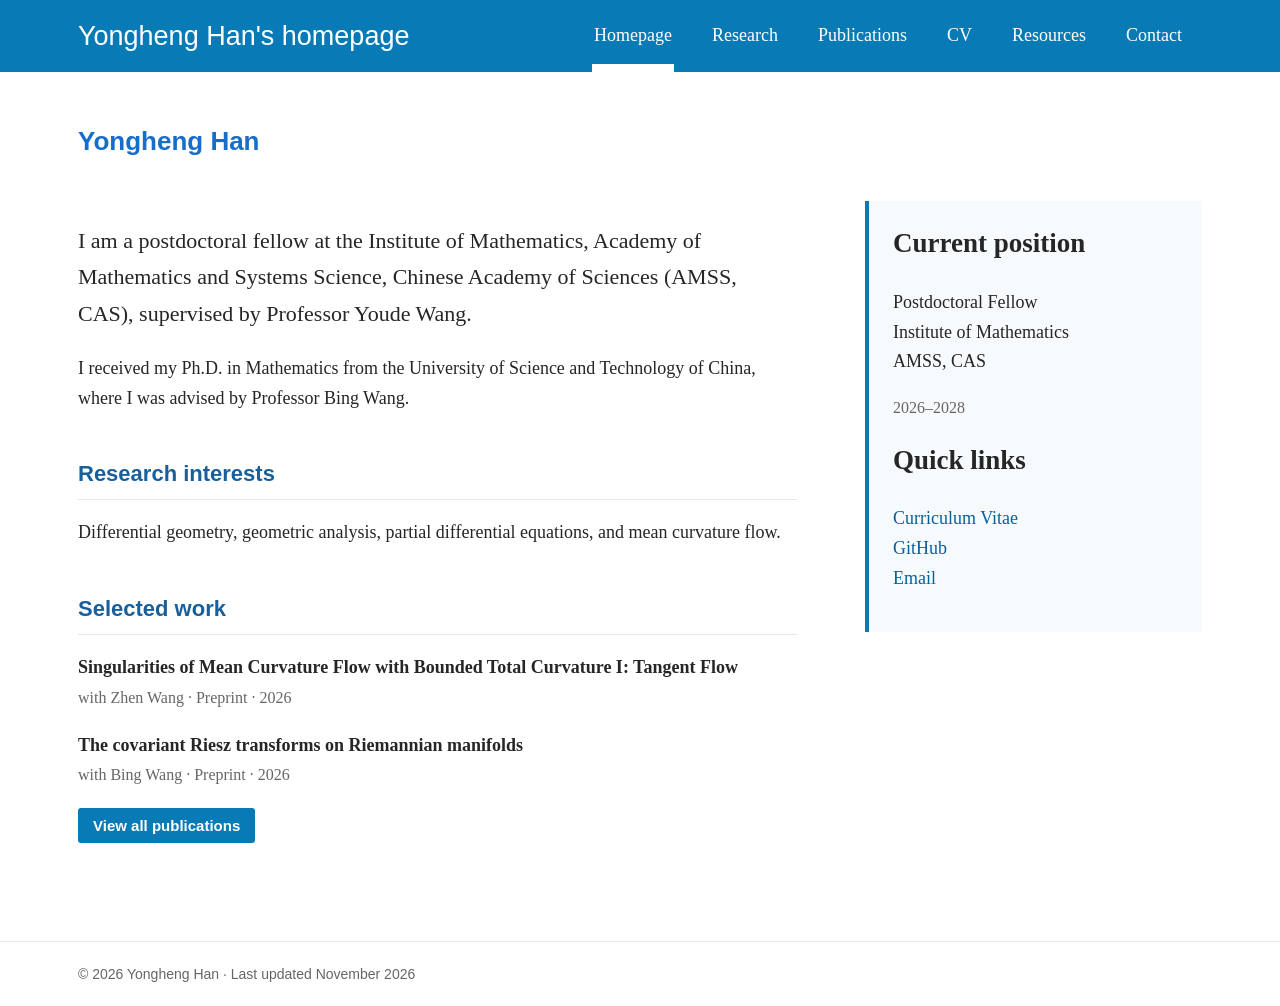
<file: index.html>
<!doctype html><html lang="en"><head><meta charset="utf-8"><meta name="viewport" content="width=device-width,initial-scale=1"><meta name="description" content="Yongheng Han — Differential Geometry and Geometric Analysis"><title>Yongheng Han | Mathematics</title><link rel="stylesheet" href="static/css/site.css"><script defer src="static/js/site.js"></script></head><body><header class="site-header"><nav class="nav" aria-label="Primary navigation"><a class="brand" href="index.html">Yongheng Han's homepage</a><button class="menu-button" aria-expanded="false" aria-label="Toggle navigation">Menu</button><div class="nav-links"><a class="active" href="index.html">Homepage</a><a href="research.html">Research</a><a href="publications.html">Publications</a><a href="cv.html">CV</a><a href="resources.html">Resources</a><a href="contact.html">Contact</a></div></nav></header><main class="page"><h1 class="page-title">Yongheng Han</h1><div class="intro-grid"><section><p class="lead">I am a postdoctoral fellow at the Institute of Mathematics, Academy of Mathematics and Systems Science, Chinese Academy of Sciences (AMSS, CAS), supervised by Professor Youde Wang.</p><p>I received my Ph.D. in Mathematics from the University of Science and Technology of China, where I was advised by Professor Bing Wang.</p><div class="section"><h2>Research interests</h2><p>Differential geometry, geometric analysis, partial differential equations, and mean curvature flow.</p></div><div class="section"><h2>Selected work</h2><p><strong>Singularities of Mean Curvature Flow with Bounded Total Curvature I: Tangent Flow</strong><br><span class="meta">with Zhen Wang · Preprint · 2026</span></p><p><strong>The covariant Riesz transforms on Riemannian manifolds</strong><br><span class="meta">with Bing Wang · Preprint · 2026</span></p><p><a class="button" href="publications.html">View all publications</a></p></div></section><aside class="card"><h2>Current position</h2><p>Postdoctoral Fellow<br>Institute of Mathematics<br>AMSS, CAS</p><p class="meta">2026–2028</p><h2>Quick links</h2><p><a href="cv.html">Curriculum Vitae</a><br><a href="https://github.com/hyh2804">GitHub</a><br><a href="mailto:hyh98@amss.ac.cn">Email</a></p></aside></div></main><footer class="footer"><div class="footer-inner">© 2026 Yongheng Han · Last updated November 2026</div></footer></body></html>
</file>
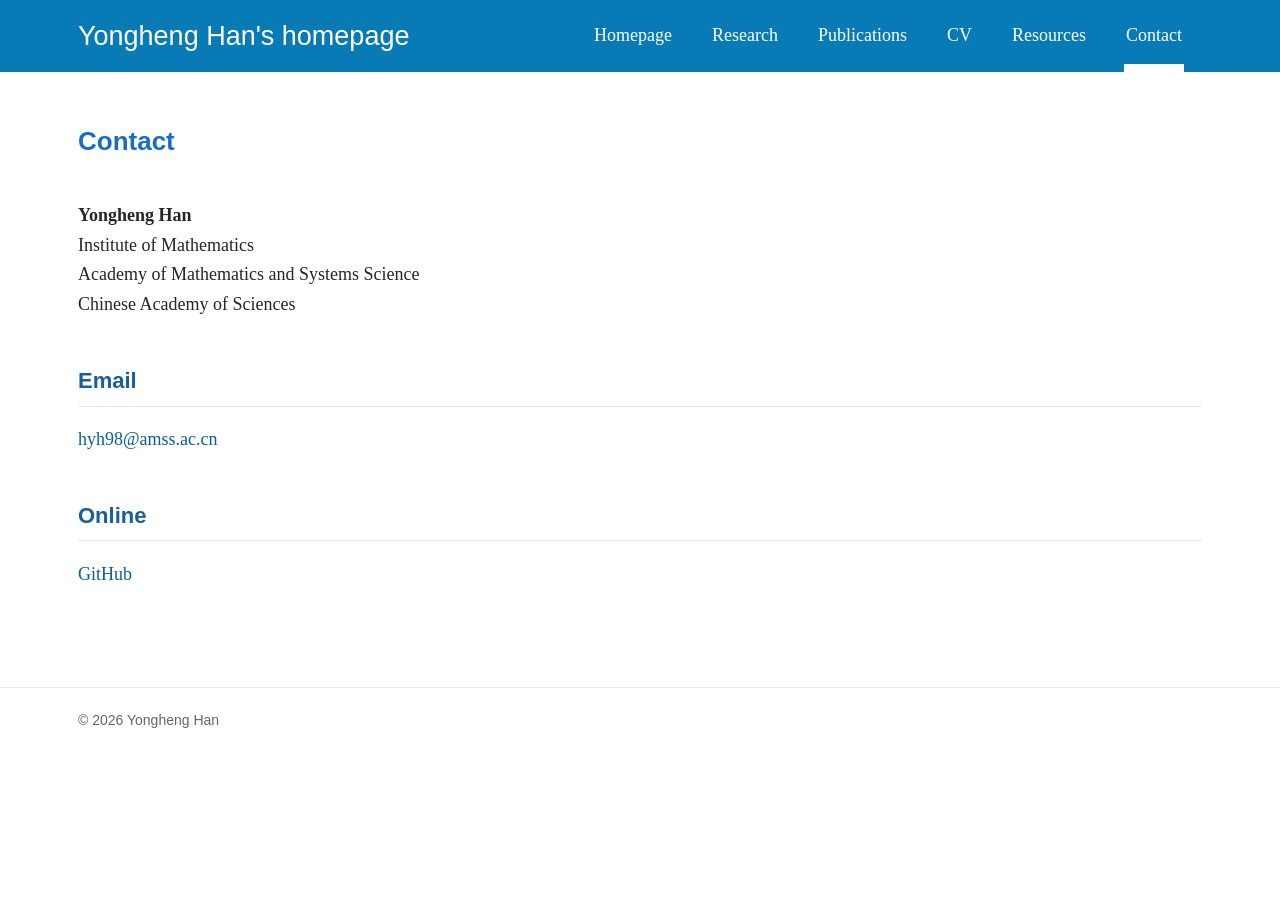
<file: contact.html>
<!doctype html><html lang="en"><head><meta charset="utf-8"><meta name="viewport" content="width=device-width,initial-scale=1"><meta name="description" content="Contact — Yongheng Han"><title>Contact | Yongheng Han</title><link rel="stylesheet" href="static/css/site.css"><script defer src="static/js/site.js"></script></head><body><header class="site-header"><nav class="nav"><a class="brand" href="index.html">Yongheng Han's homepage</a><button class="menu-button" aria-expanded="false" aria-label="Toggle navigation">Menu</button><div class="nav-links"><a href="index.html">Homepage</a><a href="research.html">Research</a><a href="publications.html">Publications</a><a href="cv.html">CV</a><a href="resources.html">Resources</a><a class="active" href="contact.html">Contact</a></div></nav></header><main class="page"><h1 class="page-title">Contact</h1><p><strong>Yongheng Han</strong><br>Institute of Mathematics<br>Academy of Mathematics and Systems Science<br>Chinese Academy of Sciences</p><section class="section"><h2>Email</h2><p><a href="mailto:hyh98@amss.ac.cn">hyh98@amss.ac.cn</a></p></section><section class="section"><h2>Online</h2><p><a href="https://github.com/hyh2804">GitHub</a></p></section></main><footer class="footer"><div class="footer-inner">© 2026 Yongheng Han</div></footer></body></html>
</file>
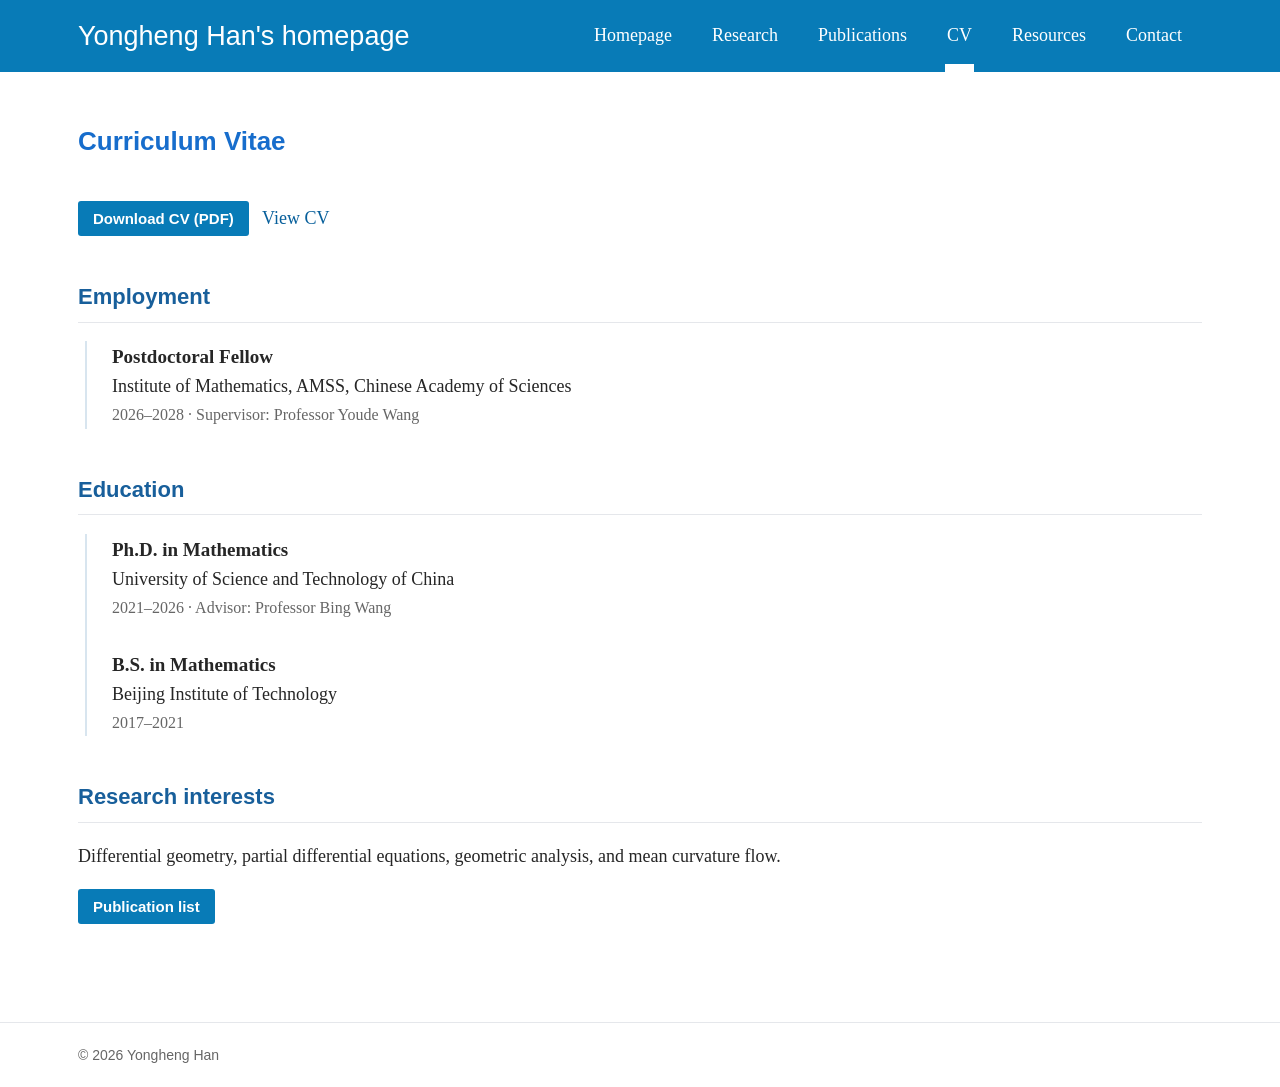
<file: cv.html>
<!doctype html><html lang="en"><head><meta charset="utf-8"><meta name="viewport" content="width=device-width,initial-scale=1"><meta name="description" content="Curriculum Vitae — Yongheng Han"><title>Curriculum Vitae | Yongheng Han</title><link rel="stylesheet" href="static/css/site.css"><script defer src="static/js/site.js"></script></head><body><header class="site-header"><nav class="nav"><a class="brand" href="index.html">Yongheng Han's homepage</a><button class="menu-button" aria-expanded="false" aria-label="Toggle navigation">Menu</button><div class="nav-links"><a href="index.html">Homepage</a><a href="research.html">Research</a><a href="publications.html">Publications</a><a class="active" href="cv.html">CV</a><a href="resources.html">Resources</a><a href="contact.html">Contact</a></div></nav></header><main class="page"><h1 class="page-title">Curriculum Vitae</h1><p><a class="button" href="files/Yongheng-Han-CV.pdf" download>Download CV (PDF)</a> &nbsp; <a href="files/Yongheng-Han-CV.pdf" target="_blank" rel="noopener">View CV</a></p><section class="section"><h2>Employment</h2><div class="timeline"><article><h3>Postdoctoral Fellow</h3><div>Institute of Mathematics, AMSS, Chinese Academy of Sciences</div><div class="meta">2026–2028 · Supervisor: Professor Youde Wang</div></article></div></section><section class="section"><h2>Education</h2><div class="timeline"><article><h3>Ph.D. in Mathematics</h3><div>University of Science and Technology of China</div><div class="meta">2021–2026 · Advisor: Professor Bing Wang</div></article><article><h3>B.S. in Mathematics</h3><div>Beijing Institute of Technology</div><div class="meta">2017–2021</div></article></div></section><section class="section"><h2>Research interests</h2><p>Differential geometry, partial differential equations, geometric analysis, and mean curvature flow.</p></section><p><a class="button" href="publications.html">Publication list</a></p></main><footer class="footer"><div class="footer-inner">© 2026 Yongheng Han</div></footer></body></html>
</file>
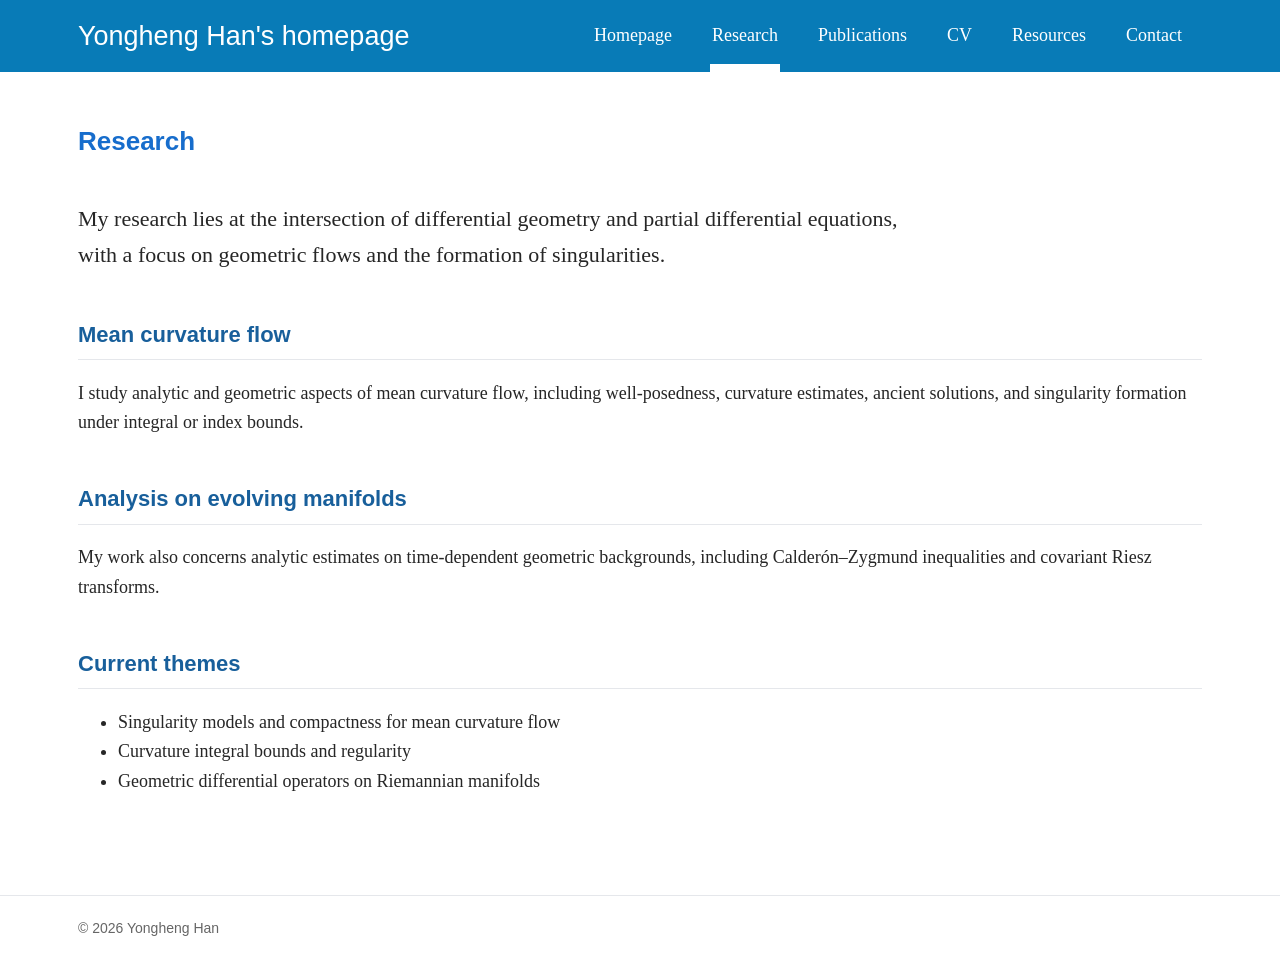
<file: research.html>
<!doctype html><html lang="en"><head><meta charset="utf-8"><meta name="viewport" content="width=device-width,initial-scale=1"><meta name="description" content="Research — Yongheng Han"><title>Research | Yongheng Han</title><link rel="stylesheet" href="static/css/site.css"><script defer src="static/js/site.js"></script></head><body><header class="site-header"><nav class="nav"><a class="brand" href="index.html">Yongheng Han's homepage</a><button class="menu-button" aria-expanded="false" aria-label="Toggle navigation">Menu</button><div class="nav-links"><a href="index.html">Homepage</a><a class="active" href="research.html">Research</a><a href="publications.html">Publications</a><a href="cv.html">CV</a><a href="resources.html">Resources</a><a href="contact.html">Contact</a></div></nav></header><main class="page"><h1 class="page-title">Research</h1><p class="lead">My research lies at the intersection of differential geometry and partial differential equations, with a focus on geometric flows and the formation of singularities.</p><section class="section"><h2>Mean curvature flow</h2><p>I study analytic and geometric aspects of mean curvature flow, including well-posedness, curvature estimates, ancient solutions, and singularity formation under integral or index bounds.</p></section><section class="section"><h2>Analysis on evolving manifolds</h2><p>My work also concerns analytic estimates on time-dependent geometric backgrounds, including Calderón–Zygmund inequalities and covariant Riesz transforms.</p></section><section class="section"><h2>Current themes</h2><ul><li>Singularity models and compactness for mean curvature flow</li><li>Curvature integral bounds and regularity</li><li>Geometric differential operators on Riemannian manifolds</li></ul></section></main><footer class="footer"><div class="footer-inner">© 2026 Yongheng Han</div></footer></body></html>
</file>
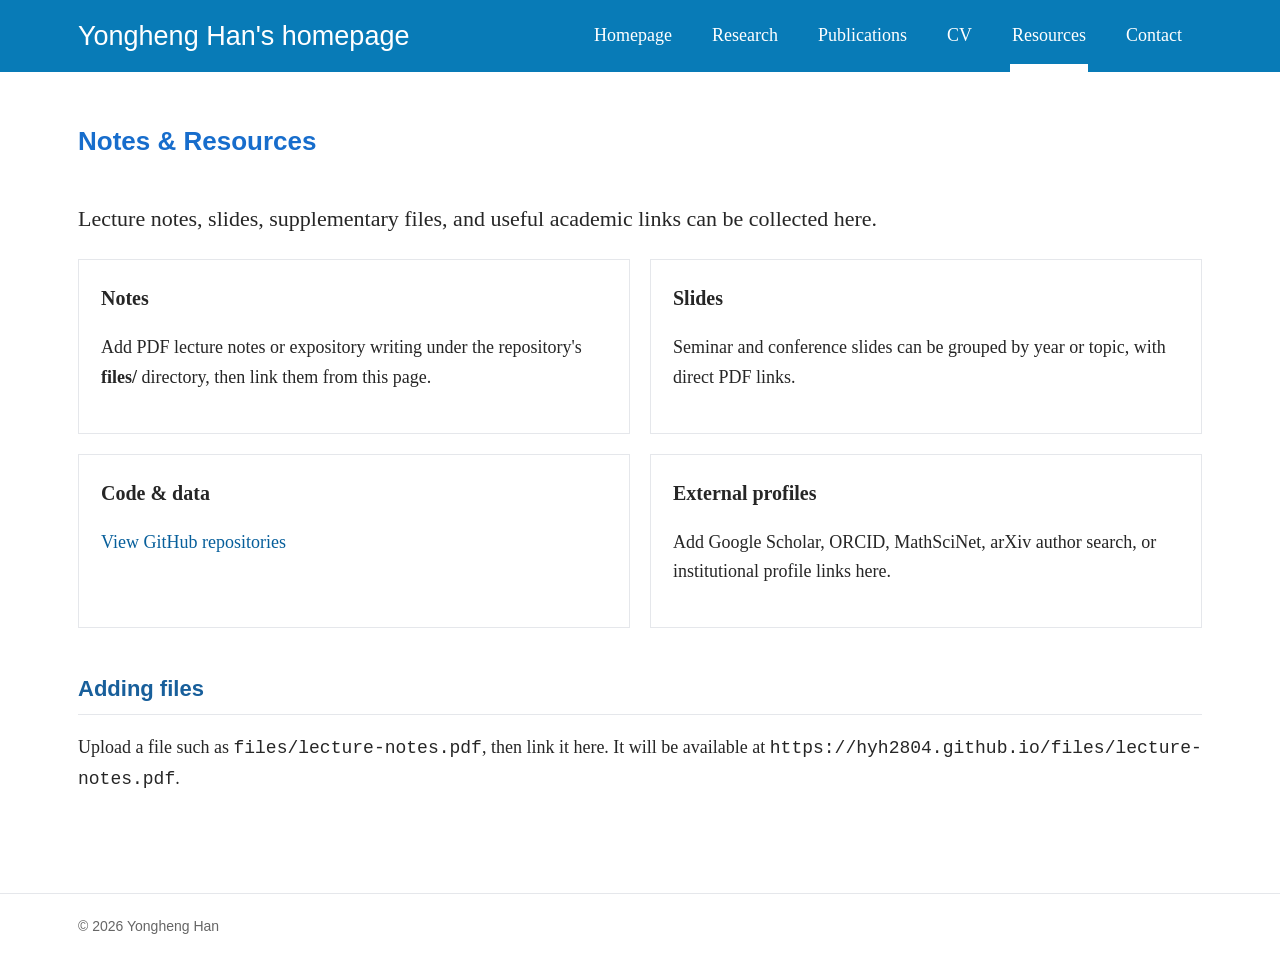
<file: resources.html>
<!doctype html><html lang="en"><head><meta charset="utf-8"><meta name="viewport" content="width=device-width,initial-scale=1"><meta name="description" content="Notes & Resources — Yongheng Han"><title>Notes & Resources | Yongheng Han</title><link rel="stylesheet" href="static/css/site.css"><script defer src="static/js/site.js"></script></head><body><header class="site-header"><nav class="nav"><a class="brand" href="index.html">Yongheng Han's homepage</a><button class="menu-button" aria-expanded="false" aria-label="Toggle navigation">Menu</button><div class="nav-links"><a href="index.html">Homepage</a><a href="research.html">Research</a><a href="publications.html">Publications</a><a href="cv.html">CV</a><a class="active" href="resources.html">Resources</a><a href="contact.html">Contact</a></div></nav></header><main class="page"><h1 class="page-title">Notes & Resources</h1><p class="lead">Lecture notes, slides, supplementary files, and useful academic links can be collected here.</p><div class="resource-grid"><section class="resource"><h2>Notes</h2><p>Add PDF lecture notes or expository writing under the repository's <strong>files/</strong> directory, then link them from this page.</p></section><section class="resource"><h2>Slides</h2><p>Seminar and conference slides can be grouped by year or topic, with direct PDF links.</p></section><section class="resource"><h2>Code & data</h2><p><a href="https://github.com/hyh2804">View GitHub repositories</a></p></section><section class="resource"><h2>External profiles</h2><p>Add Google Scholar, ORCID, MathSciNet, arXiv author search, or institutional profile links here.</p></section></div><section class="section"><h2>Adding files</h2><p>Upload a file such as <code>files/lecture-notes.pdf</code>, then link it here. It will be available at <code>https://hyh2804.github.io/files/lecture-notes.pdf</code>.</p></section></main><footer class="footer"><div class="footer-inner">© 2026 Yongheng Han</div></footer></body></html>
</file>
<file: static/css/site.css>
:root{--blue:#087bb7;--blue-dark:#066895;--ink:#262626;--muted:#666;--line:#e5e7eb;--paper:#fff;--soft:#f7fafc;--max:1180px}*{box-sizing:border-box}html{scroll-behavior:smooth}body{margin:0;color:var(--ink);background:var(--paper);font-family:Georgia,"Times New Roman",serif;font-size:18px;line-height:1.65}a{color:#075f9b;text-decoration:none}a:hover{text-decoration:underline}.site-header{background:var(--blue);color:#fff}.nav{max-width:var(--max);margin:auto;display:flex;align-items:center;min-height:72px;padding:0 28px}.brand{margin-right:auto;color:#fff;font:500 27px/1.2 Arial,sans-serif}.brand:hover{text-decoration:none}.nav-links{display:flex;align-self:stretch}.nav-links a{color:#fff;display:flex;align-items:center;padding:0 20px;font-size:18px;position:relative}.nav-links a:hover{text-decoration:none;background:rgba(255,255,255,.08)}.nav-links a.active:after{content:"";position:absolute;left:18px;right:18px;bottom:0;height:8px;background:#fff}.menu-button{display:none;background:transparent;color:#fff;border:1px solid rgba(255,255,255,.55);border-radius:4px;padding:7px 10px;font-size:18px}.page{max-width:var(--max);margin:0 auto;padding:52px 28px 80px}.page-title{color:#176dcc;font:700 26px/1.35 Arial,sans-serif;margin:0 0 42px}.lead{font-size:22px;max-width:850px}.intro-grid{display:grid;grid-template-columns:minmax(0,1.6fr) minmax(260px,.75fr);gap:68px;align-items:start}.card{border-left:4px solid var(--blue);background:var(--soft);padding:20px 24px}.card h2{margin-top:0}.section{margin-top:46px}.section h2{font:700 22px/1.4 Arial,sans-serif;color:#185f9b;border-bottom:1px solid var(--line);padding-bottom:9px}.meta{color:var(--muted);font-size:16px}.pub-list{padding-left:25px}.pub-list li{margin:0 0 24px;padding-left:8px}.pub-title{font-weight:700}.links{margin-top:6px;font:600 14px/1.5 Arial,sans-serif;text-transform:uppercase}.links a{margin-right:15px}.timeline{border-left:2px solid #d8e5ef;margin-left:7px;padding-left:25px}.timeline article{margin-bottom:28px}.timeline h3{margin:0;font-size:19px}.resource-grid{display:grid;grid-template-columns:repeat(2,minmax(0,1fr));gap:20px}.resource{border:1px solid var(--line);padding:22px}.resource h2{margin-top:0;font-size:20px}.button{display:inline-block;background:var(--blue);color:#fff!important;padding:9px 15px;border-radius:3px;font:600 15px Arial,sans-serif}.button:hover{background:var(--blue-dark);text-decoration:none}.notice{border:1px dashed #9eb8c9;background:#f8fbfd;padding:18px;color:#52616b}.footer{border-top:1px solid var(--line);color:var(--muted);font:14px Arial,sans-serif}.footer-inner{max-width:var(--max);margin:auto;padding:24px 28px}.nowrap{white-space:nowrap}@media(max-width:820px){body{font-size:17px}.nav{min-height:64px;flex-wrap:wrap}.brand{font-size:22px;padding:18px 0}.menu-button{display:block}.nav-links{display:none;flex-basis:100%;flex-direction:column;padding-bottom:10px}.nav-links.open{display:flex}.nav-links a{padding:12px 4px}.nav-links a.active:after{left:0;right:auto;width:35px;height:3px}.intro-grid,.resource-grid{grid-template-columns:1fr;gap:28px}.page{padding-top:38px}.page-title{margin-bottom:28px}}
</file>
